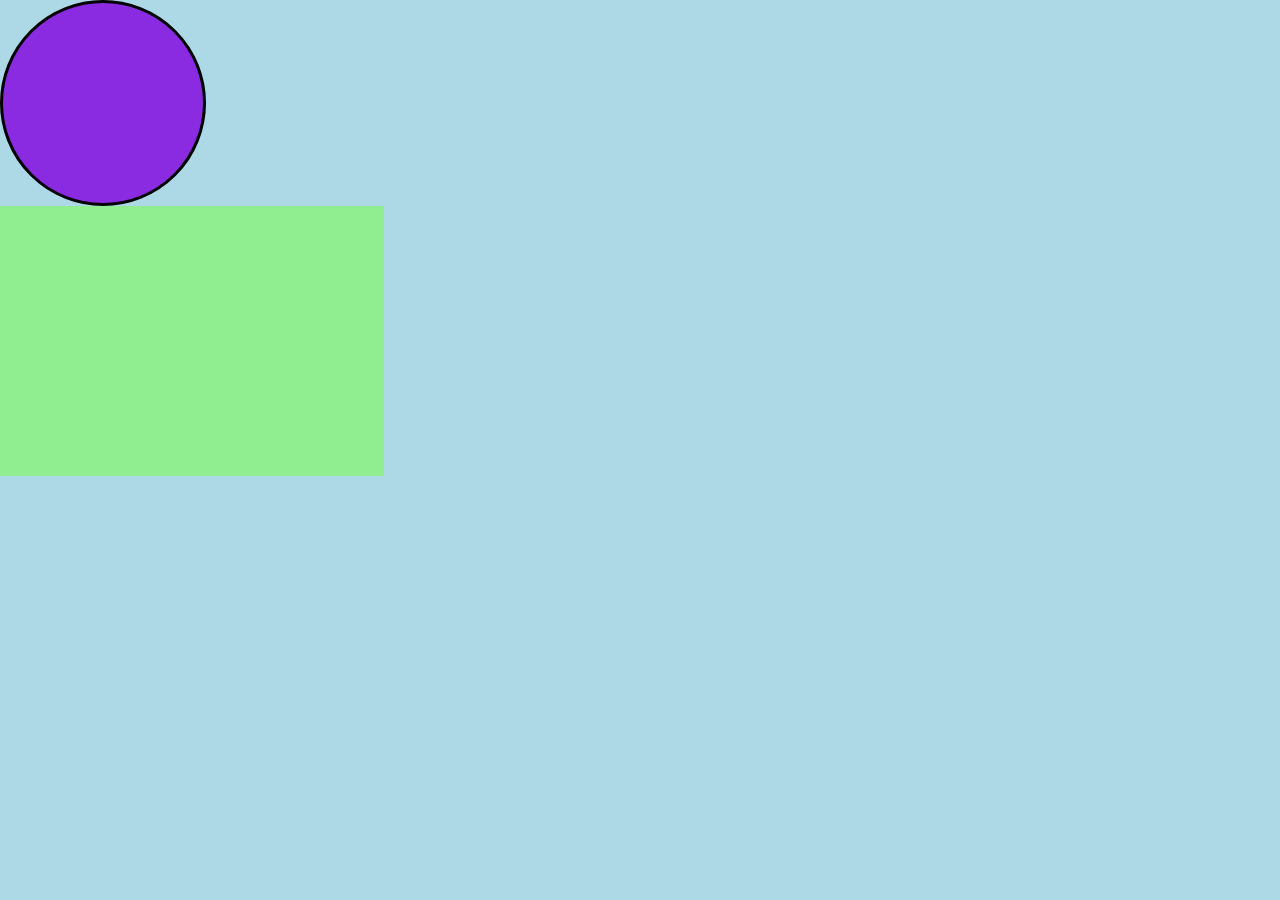
<file: fullstack course/index.html>
<!DOCTYPE html>
<html lang="en">
<head>
    <meta charset="UTF-8">
    <meta name="viewport" content="width=device-width, initial-scale=1.0">
    <link rel="stylesheet" href="style.css">
    <title>Document</title>
</head>
<body>
    
   <div id ="box1"></div>
   <div id ="box2"></div>
    
</body>
</html>
</file>
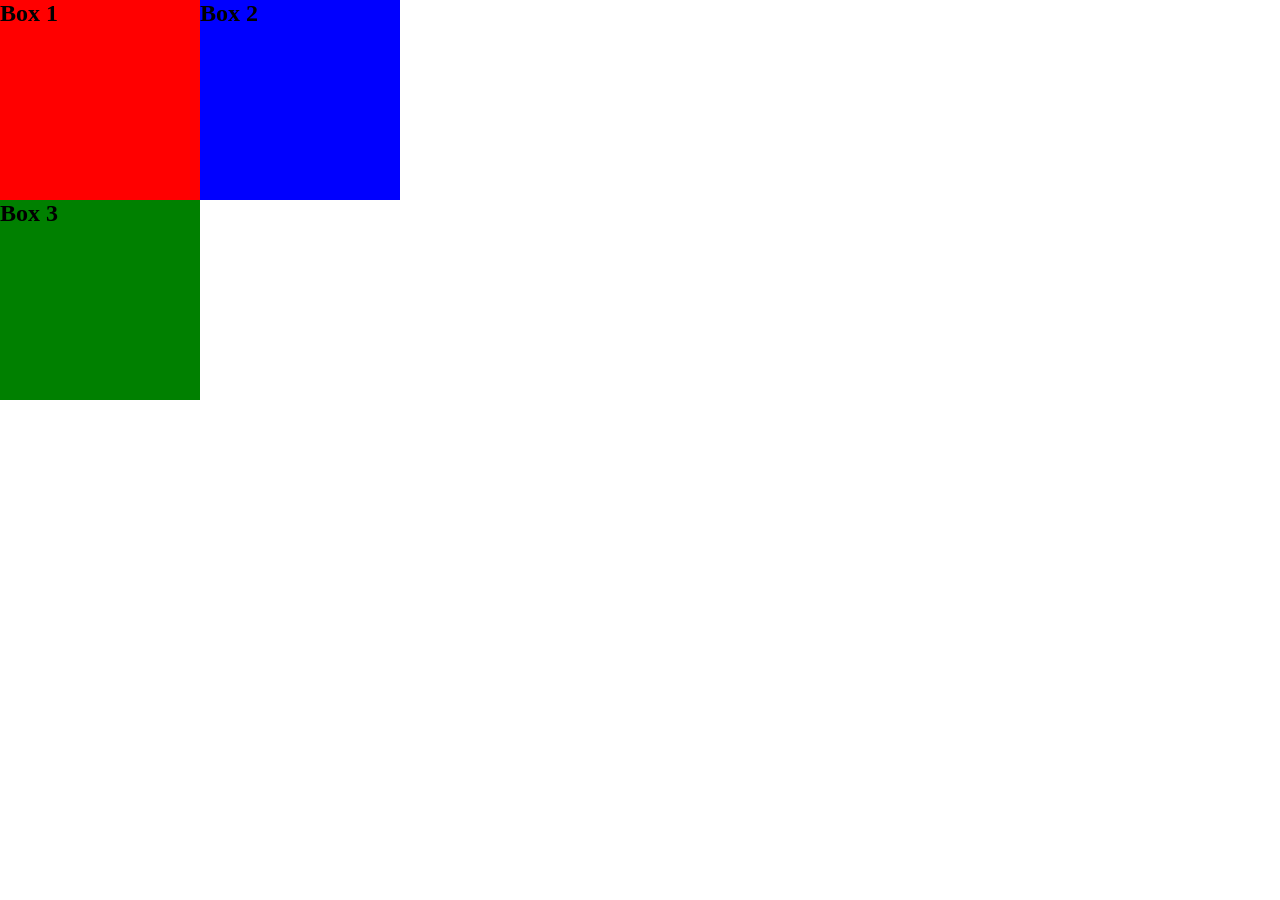
<file: fullstack course/shapes/index.html>
<!DOCTYPE html>
<html lang="en">
<head>
    <meta charset="UTF-8">
    <meta name="viewport" content="width=device-width, initial-scale=1.0">
    <link rel="stylesheet" href="style.css">
    <title>3 Squares</title>
</head>
    <body>
      <main>
        <div id="box1"><h2>Box 1</h2></div>
        <div id="box2"><h2>Box 2</h2></div>
      </main>
        <div id="box3"><h2>Box 3</h2></div>
 
    </body>
</html>
</file>
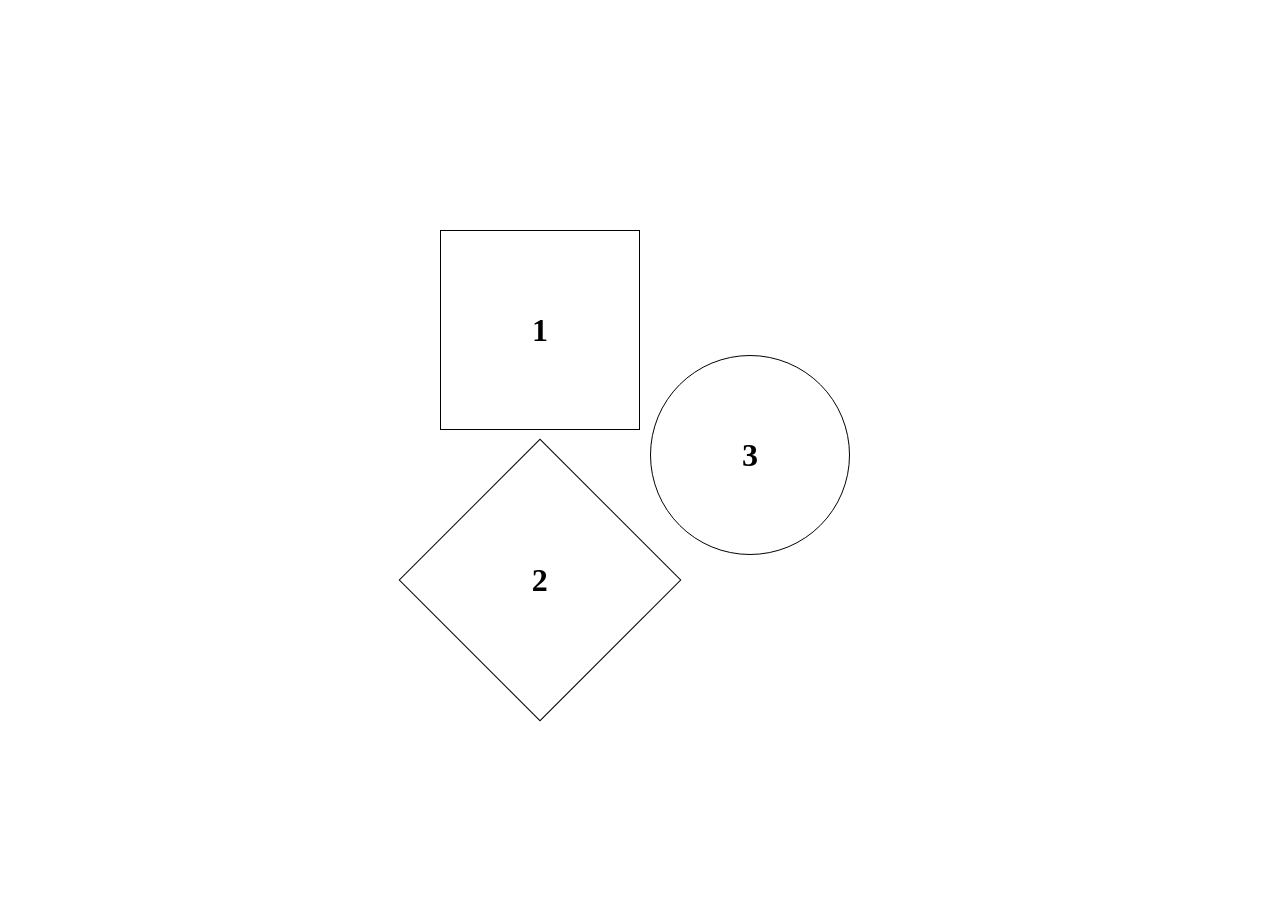
<file: fullstack course/Squares Hover/index.html>
<!DOCTYPE html>
<html lang="en">
<head>
    <meta charset="UTF-8">
    <meta name="viewport" content="width=device-width, initial-scale=1.0">
    <title>Shapes Games</title>
   <escape><link rel="stylesheet" href="style.css"></escape>
</head>
<body>
    <div id="main">
        <div id="box">
    <div id="square" class="shapes"><h1>1</h1></div>
    <div id="diamond" class="shapes"><h1>2</h1></div>
     </div>
    <div id="circle" class="shapes"><h1>3</h1></div>
    
   </div>

</body>
</html>
</file>
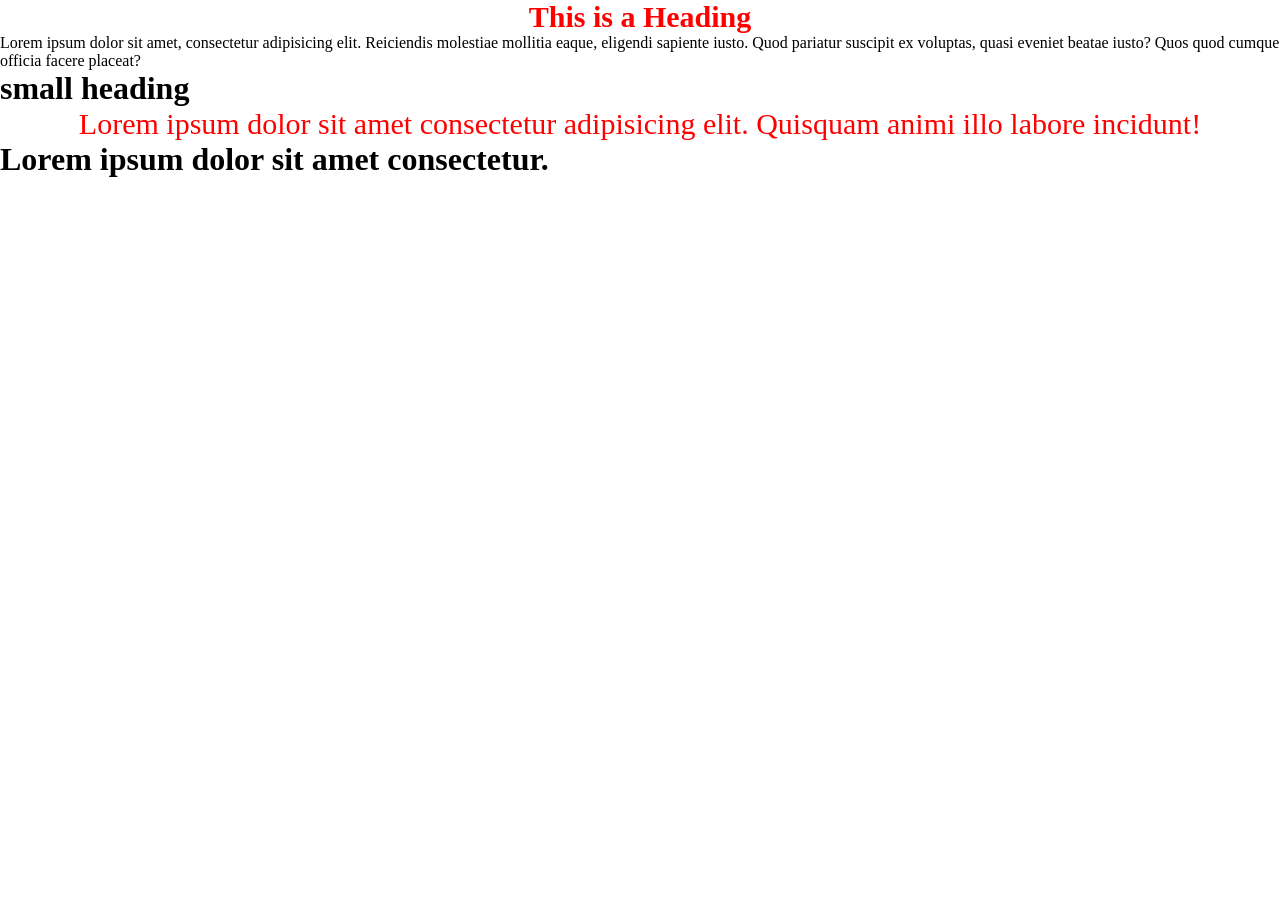
<file: fullstack course/shapes/classes/index.html>
<!DOCTYPE html>
<html lang="en">
<head>
    <meta charset="UTF-8">
    <meta name="viewport" content="width=device-width, initial-scale=1.0">
    <title>Document</title>
    <link rel="stylesheet" href="style.css">
</head>
<body>
    <h1 class="heading">This is a Heading</h1>
    <p>Lorem ipsum dolor sit amet, consectetur adipisicing elit. Reiciendis molestiae mollitia eaque, eligendi sapiente iusto. Quod pariatur suscipit ex voluptas, quasi eveniet beatae iusto? Quos quod cumque officia facere placeat?</p>
    <h1>small heading</h1>
    <p class="heading">Lorem ipsum dolor sit amet consectetur adipisicing elit. Quisquam animi illo labore incidunt!</p>
    <h1>Lorem ipsum dolor sit amet consectetur.</h1>
</body>
</html>
</file>
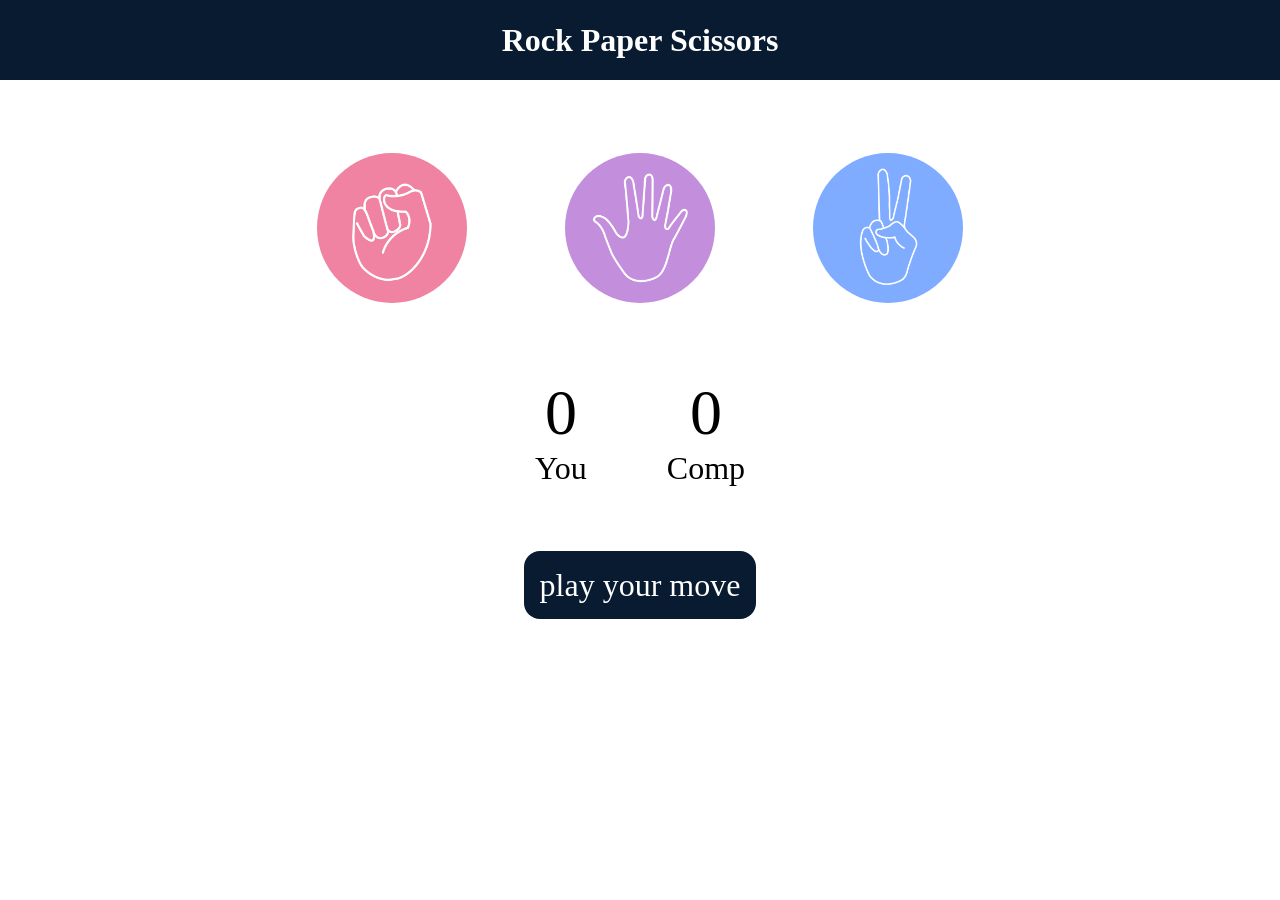
<file: web-development-learning/games/rockpaperscissors/index.html>
<!DOCTYPE html>
<html lang="en">
<head>
    <meta charset="UTF-8">
    <meta name="viewport" content="width=device-width, initial-scale=1.0">
    <title>Rock Paper Scissors</title>
    <link rel="stylesheet" href="style.css" class="css">

</head>
<body>
    <h1>Rock Paper Scissors</h1>
    <div class="choices">
        <div class="choice" id="rock">
            <img src="./images/rock.png">
        </div>
        <div class="choice" id="paper">
            <img src="./images/paper.png">
        </div>
        <div class="choice" id="scissors">
            <img src="./images/scissors.png">   
        </div>
    </div>
    <div class="score-board">
        <div class="score">
            <p id ="user-score">0</p>
            <p>You</p>
        </div>
        <div class="score">
            <p id="comp-score">0</p>
            <p>Comp</p>
        </div>
    </div>
    <div class="msg-container">
        <p id="msg">play your move</p>
    </div>
      <script src="app.js"></script>
</body>
</html>
</file>
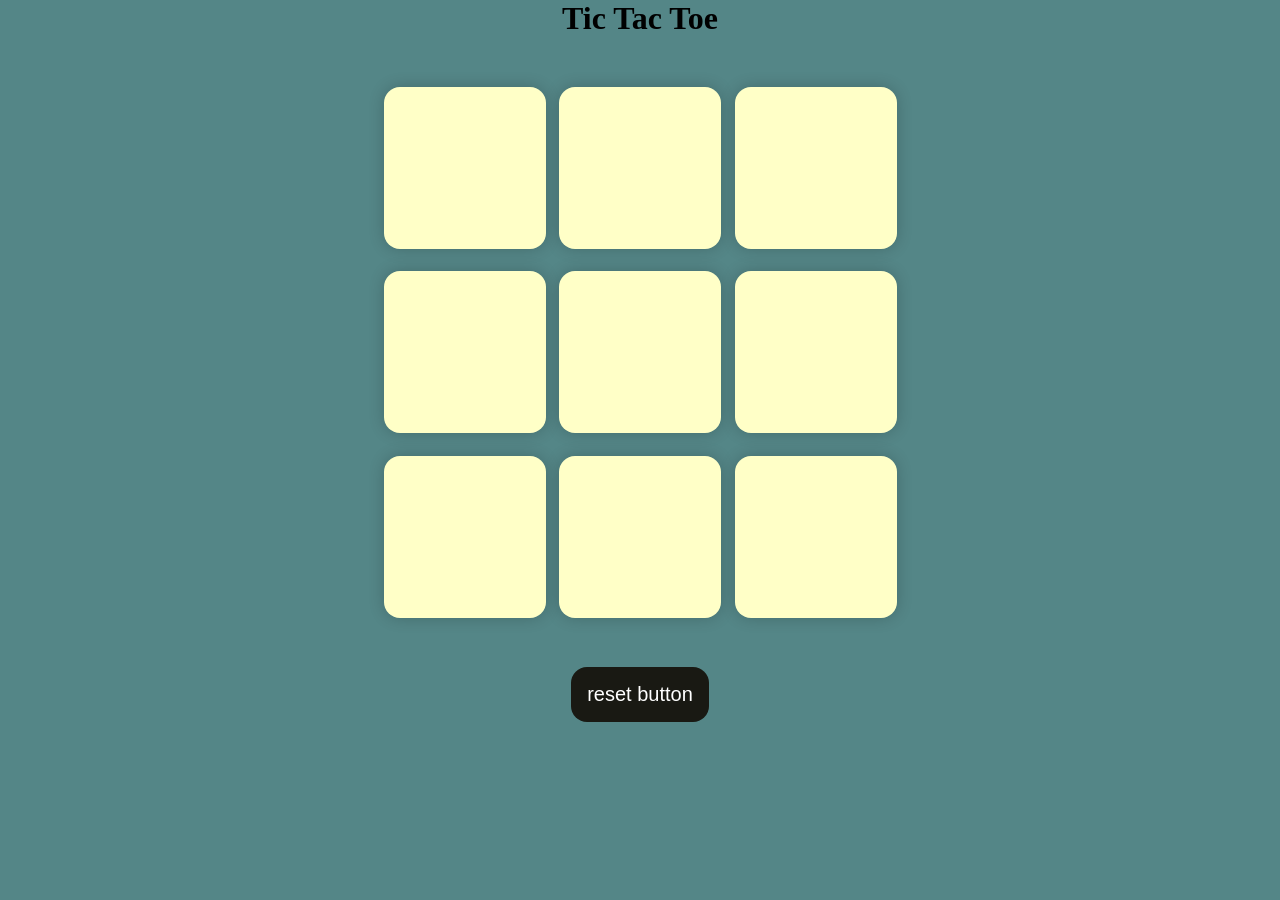
<file: web-development-learning/games/tic-tac-toe/index.html>
<!DOCTYPE html>
<html lang="en">
<head>
    <meta charset="UTF-8">
    <meta name="viewport" content="width=device-width, initial-scale=1.0">
    <title>Tic-Tac-Toe Game</title>
    <link rel="stylesheet" href="style.css">
</head>
<body>
  <div class="msg-container hide">
    <p id ="msg">Winner</p>
    <button id="new-btn">New Game</button>
  </div>
    <h1>Tic Tac Toe</h1>
    <div class="container">
      <div class="game">
<button class="box"></button>
<button class="box"></button>
<button class="box"></button>
<button class="box"></button>
<button class="box"></button>
<button class="box"></button>
<button class="box"></button>
<button class="box"></button>
<button class="box"></button>
        </div>
      </div>
      <button id="reset-btn">reset button</button>
    <script src="script.js"></script>
</body>
</html>
</file>
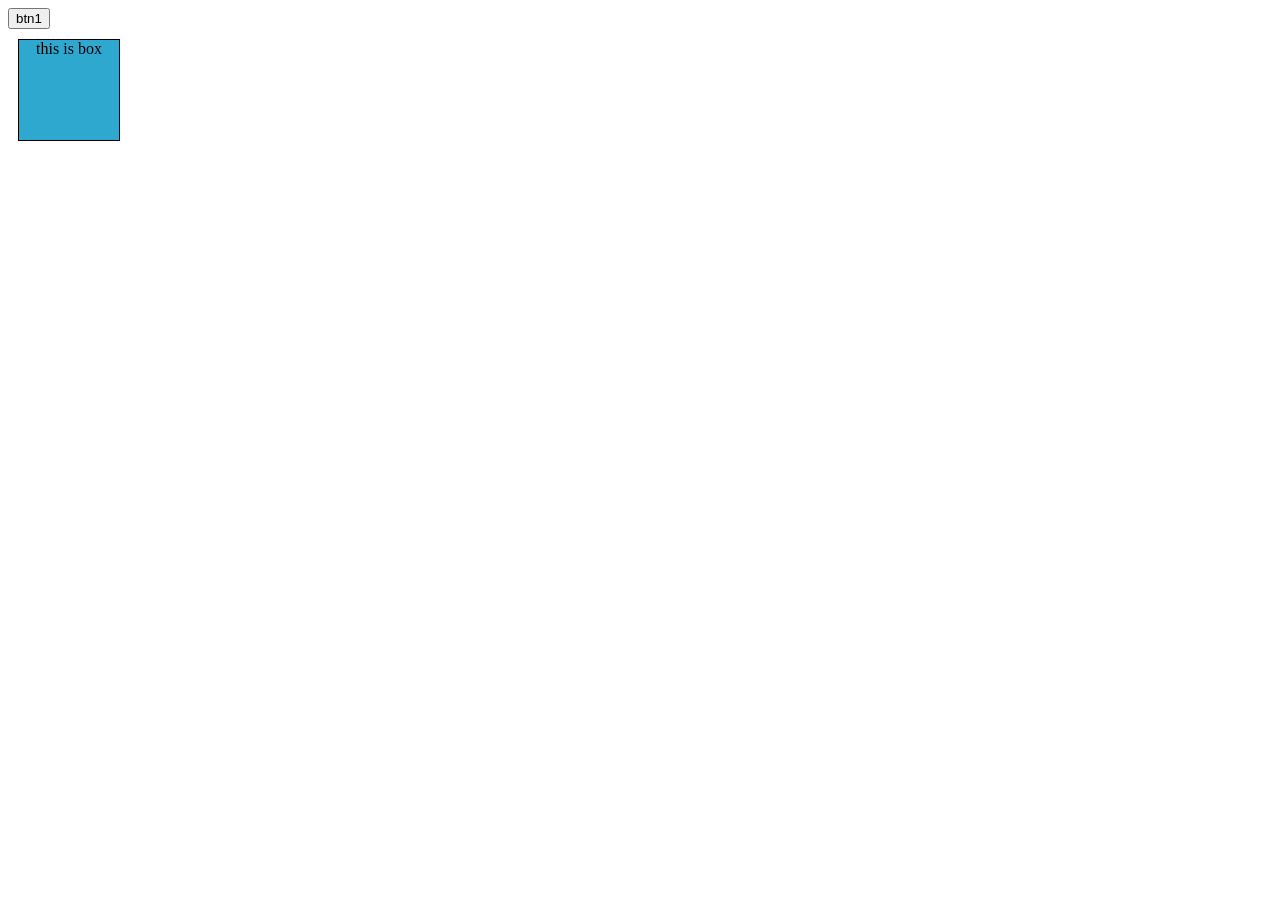
<file: web-development-learning/JavaScript/javascipttdom/index.html>
<!DOCTYPE html>
<html lang="en">
<head>
    <meta charset="UTF-8">
    <meta name="viewport" content="width=device-width, initial-scale=1.0">
    <title>Document</title>
    <link rel="stylesheet" href="style.css">
</head>
<body>
   <!-- <h2>hello java script</h2>
   <div class="box">first div</div>
    <div class="box">second div</div>
     <div class="box">third div</div> -->
     <!-- <div id="box">this is a div</div>
     <p class="para">this is a paragraph</p> -->
<!-- <p class="content">I am a paragraph</p> -->
 <button id="btn1">btn1</button>
 <div>this is box</div>
    <script src="script.js"></script>
    
    
</body>
</html>
</file>
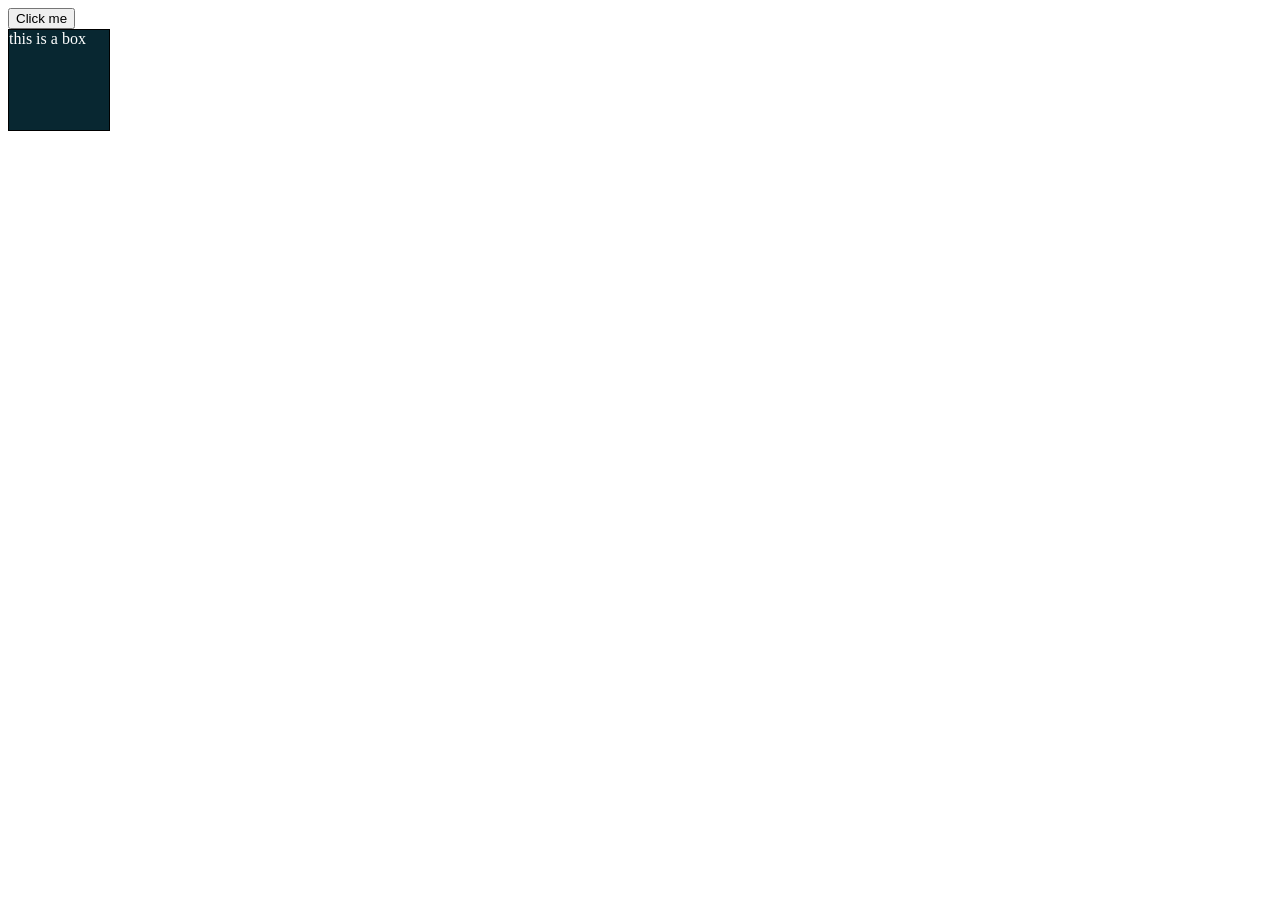
<file: web-development-learning/JavaScript/javascipttdom/events.html>
<!DOCTYPE html>
<html lang="en">
<head>
    <meta charset="UTF-8">
    <meta name="viewport" content="width=device-width, initial-scale=1.0">
    <title>Events in Js</title>
    <link rel="stylesheet" href="events.css" class="css">
</head>
<body>
    <button id="btn1">Click me</button>
    
    <div>this is a box</div>
    <script src="script.js"></script>
</body>
</html>
</file>
<file: fullstack course/style.css>
html,body{
    height: 100%;
    width: 100%;
    margin: 0;
  
}
body{
    background-color: lightblue;

}

    

#box1{
  height: 200px;
  width: 200px;
    background-color: blueviolet;
    border-style: solid;
    border-radius: 50%;
   
}
#box2{
    background-color: lightgreen;
    height: 30%;
    width: 30%;
}
</file>
<file: fullstack course/shapes/style.css>
*{
    margin: 0;
    padding: 0;
}
html,body{
    height: 100%;
    width:100%;
  
}
main{
      display: flex;
}
div{
width: 200px;
height: 200px;

}
#box1{
   
    background-color: red;
}
#box2{
    background-color: blue;
}
#box3{
    background-color: green;
}
</file>
<file: fullstack course/Squares Hover/style.css>
* {
    margin: 0;
    padding: 0;
    box-sizing: border-box;
}

html, body {
    height: 100%;
    width: 100%;
}

#main {
    height: 100%;
    width: 100%;
    display: flex;
    align-items: center;
    justify-content: center;
}

.shapes {
    height: 200px;
    width: 200px;
    margin-left: 10px;
    margin-top: 10px;
    border: 1px solid black;
    display: flex;
    align-items: center;
    justify-content: center;
}

#square:hover {
    background-color: blue;
}

#diamond {
    
   rotate: 45deg;
    margin-top: 50px;
}

#diamond h1{
   rotate: -45deg;
}

#circle {
   
    border-radius: 50%;
}
#circle:hover{
   
    border-radius: 50%;
    background-color: green;
}
#diamond:hover{
    background-color: yellow;
}
</file>
<file: fullstack course/shapes/classes/style.css>
*{
    margin: 0;
    padding: 0;
}
html,body{
    height: 100%;
    width:100%;
  
}
.heading{
    font-size: 30px;
    text-align: center;
    color:red
}
</file>
<file: web-development-learning/games/rockpaperscissors/style.css>
*{
    margin: 0;
    padding: 0;
    text-align: center;
}
h1{
    background-color: #081b31;
    color: #fff;
    height: 5rem;
    line-height: 5rem;   
}
.choice{
    height: 200px;
    width: 200px;
    border-radius: 50%;
    display: flex;
    justify-content: center;
    align-items: center;
}
.choice:hover{
    cursor: pointer;
    background-color: #081b31;
}
img{
    height: 150px;
    width: 150px;
    object-fit: cover;
    border-radius: 50%;
    
}
.choices{
    display: flex;
    justify-content: center;
    align-items: center;
    gap: 3rem;
    margin-top: 3rem;

}
.score-board{
display: flex;
justify-content: center;    
align-items: center;
gap: 5rem;
margin-top: 3rem;
font-size: 2rem;
}
#user-score, 
#comp-score{
    
   font-size: 4rem;
}
.msg-container{
    margin-top: 5rem;
}
#msg{
    background-color: #081b31;
    color: #fff;
   
    font-size: 2rem;
    display: inline;
    padding: 1rem;
    border-radius: 1rem;
    
}
</file>
<file: web-development-learning/games/tic-tac-toe/style.css>
*{
    margin: 0;
    padding: 0;
   
}
body{
    background-color: #548687;
    text-align: center;
}

.container{
  
    height: 70vh;
     display: flex;
   
    justify-content: center;
    align-items: center;
    
}
.game{
    height:60vmin;
    width:60vmin;
    display: flex;
    flex-wrap: wrap;
    justify-content: center;
    align-items: center;
    gap:1.5vmin;
}
.box{
    height:18vmin;
    width:18vmin;
    border-radius: 1rem;
    border:none;
    box-shadow: 0 0 1rem rgb(0,0,0,0.2);
    font-size:8vmin;
     color:#b0413e;
     background-color:#ffffc7;
} 
#reset-btn{
  
    padding: 1rem;
    font-size: 1.25rem;
    border-radius: 1rem;
    border:none;
    background-color:#191913;
    color:white;
    cursor:pointer;
}

#msg{
    font-size: 5vmin;
    color:#ffffc7;
}
.msg-container{
  height: 100vmin;
  display: flex;
  justify-content: center;
  align-items: center;
  flex-direction: column;
  gap: 4rem;
}
.hide{
    display: none;
}
#new-btn{
    padding: 1rem;
    font-size: 1.25rem;
    border-radius: 1rem;
    border:none;
    background-color:#191913;
    color:white;
    cursor:pointer;
}
</file>
<file: web-development-learning/JavaScript/javascipttdom/style.css>
/* .box{
    height: 100px;
    width: 100px;
    border: 1px solid black;
    margin: 10px;
    text-align: center;
    background-color: lightblue;
} */
 /* .content{
    color: red;
    font-size: 20px;
    font-weight: bold;
 } */
  div{
    height: 100px;
    width: 100px;
    border: 1px solid black;
    margin: 10px;
    text-align: center;
    background-color: rgb(47, 168, 208);
}
</file>
<file: web-development-learning/JavaScript/javascipttdom/events.css>
div{
    height: 100px;
    width: 100px;
    border: 1px solid black;
    color: white;
    
    background-color: rgb(8, 39, 49);

}
</file>
